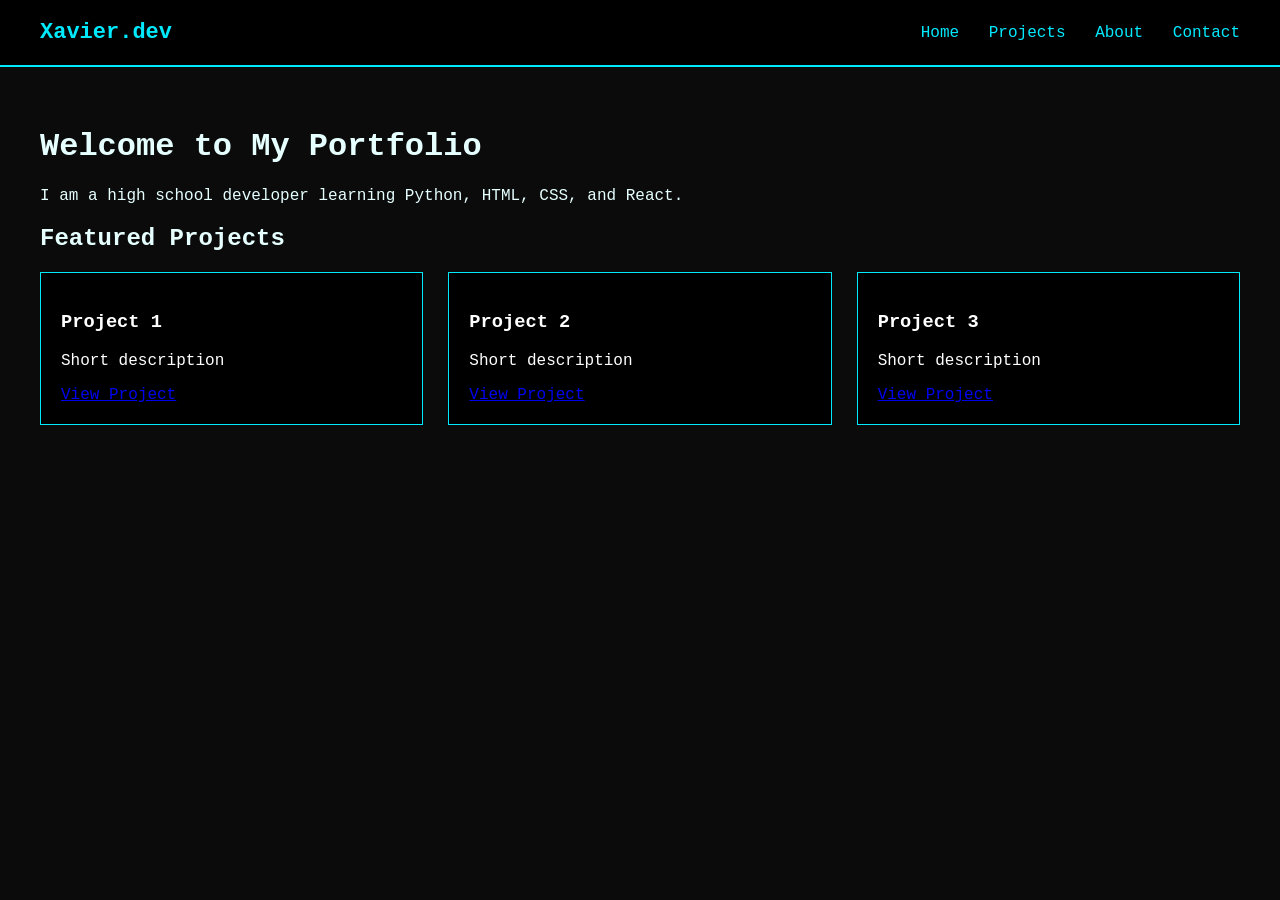
<file: index.html>
<!DOCTYPE html>
<html>
    <head>
        <title>Xavier Portfolio</title>
        <link rel="stylesheet" href="style.css">
    </head>
    <body>
        <div class="navbar">
            <div class="logo">Xavier.dev</div>

            <div class="nav-links">
                <a href="index.html">Home</a>
                <a href="projects.html">Projects</a>
                <a href="about.html">About</a>
                <a href="contact.html">Contact</a>
            </div>
        </div>

        <div class="container">

            <h1>Welcome to My Portfolio</h1>

            <p>I am a high school developer learning Python, HTML, CSS, and React.</p>

            <h2>Featured Projects</h2>

            <div class="project-grid">

                <div class="project-card">
                    <h3>Project 1</h3>
                    <p>Short description</p>
                    <a href="#">View Project</a>
                </div>

                <div class="project-card">
                    <h3>Project 2</h3>
                    <p>Short description</p>
                    <a href="#">View Project</a>
                </div>

                <div class="project-card">
                    <h3>Project 3</h3>
                    <p>Short description</p>
                    <a href="#">View Project</a>
                </div>
            </div>
        </div>
    </body>
</html>
</file>
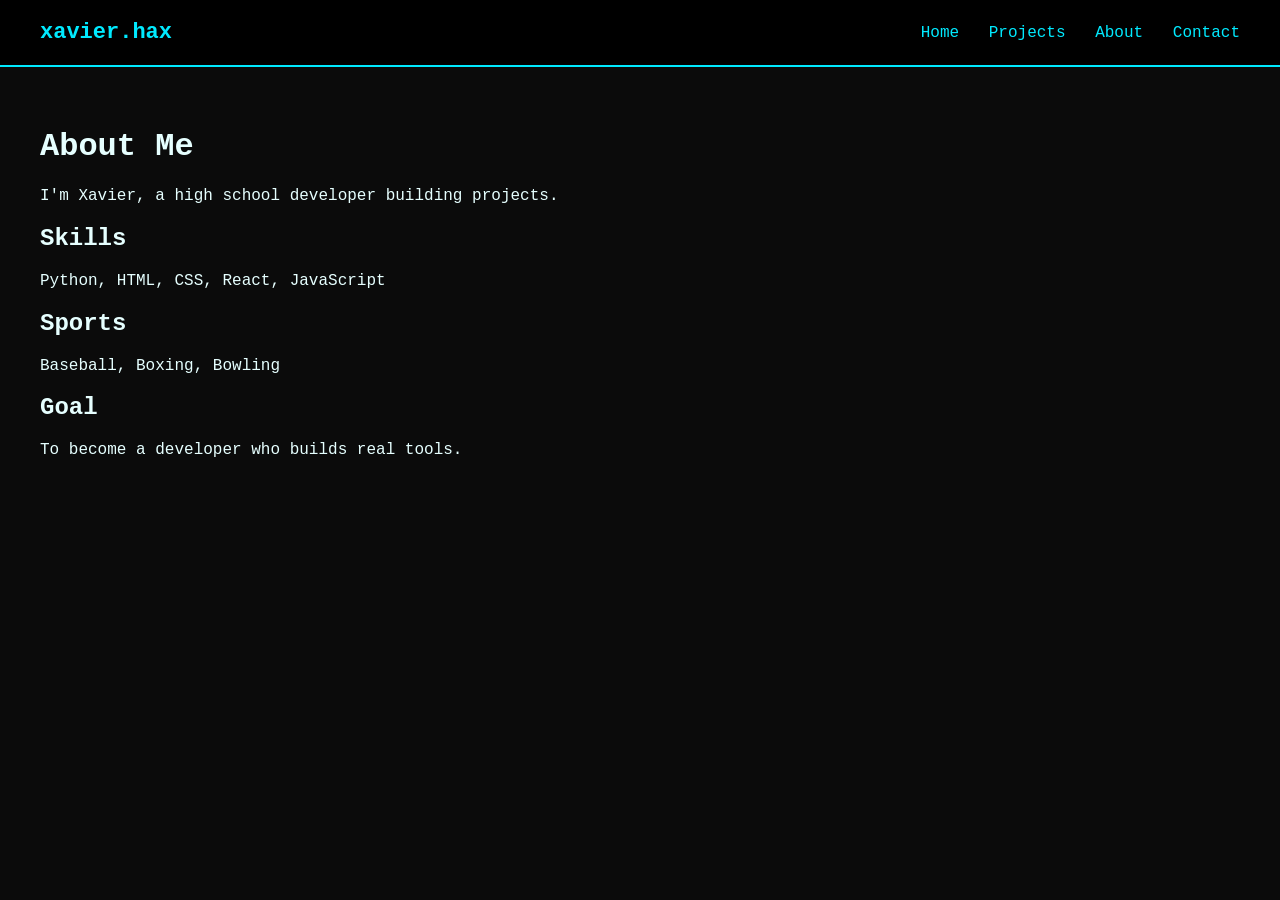
<file: about.html>
<!DOCTYPE html>
<html>
    <head>
        <title>About</title>
        <link rel="stylesheet" href="style.css">
    </head>
    <body>
        <div class="navbar">
            <div class="logo">
                xavier.hax
            </div>

            <div class="nav-links">
                <a href="index.html">Home</a>
                <a href="projects.html">Projects</a>
                <a href="about.html">About</a>
                <a href="contact.html">Contact</a>
            </div>
        </div>

        <div class="container">
            <h1>About Me</h1>
            <p>I'm Xavier, a high school developer building projects.</p>
            <h2>Skills</h2>
            <p>Python, HTML, CSS, React, JavaScript</p>
            <h2>Sports</h2>
            <p>Baseball, Boxing, Bowling</p>
            <h2>Goal</h2>
            <p>To become a developer who builds real tools.</p>
        </div>
    </body>
</html>
</file>
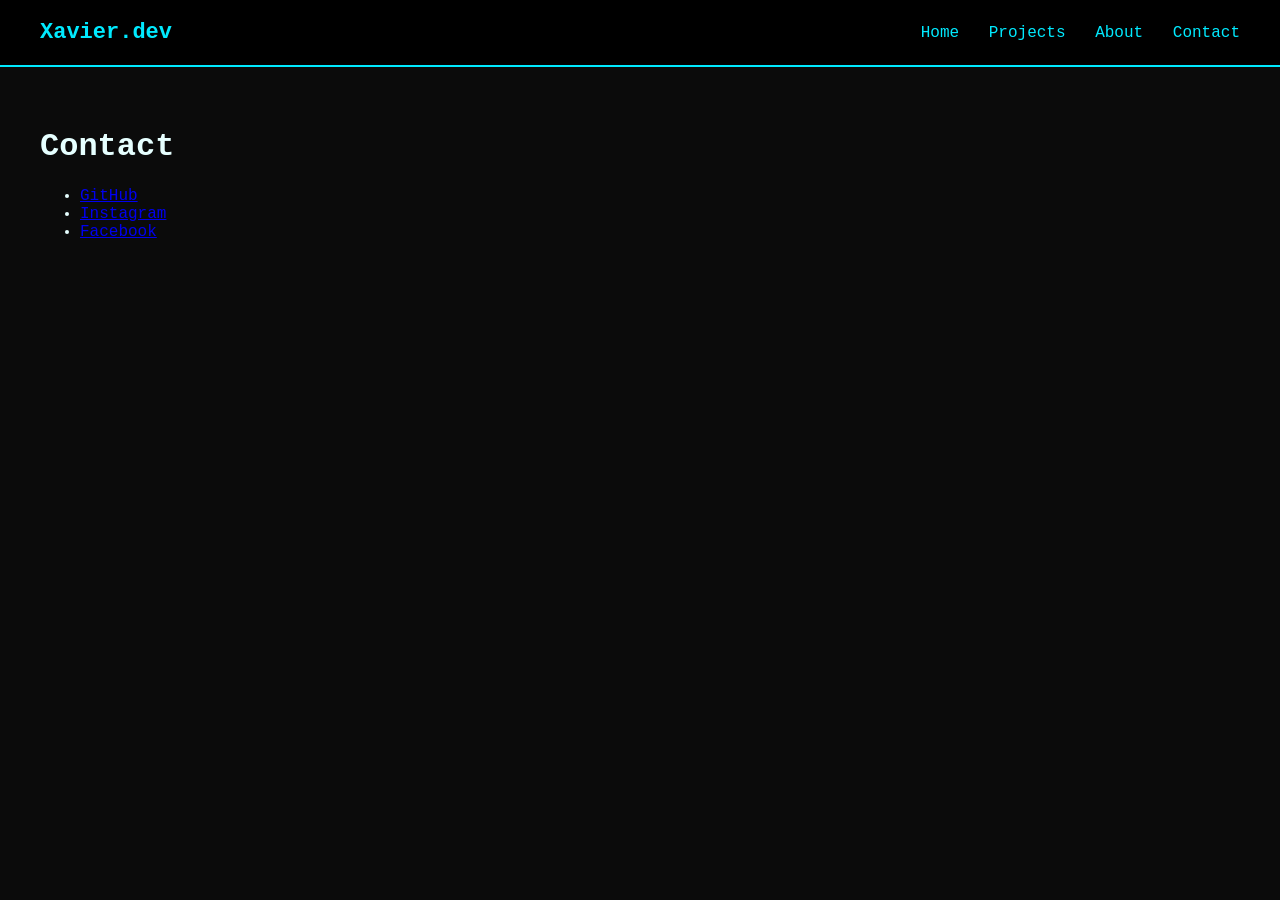
<file: contact.html>
<!DOCTYPE html>
<html>
    <head>
        <title>Contact</title>
        <link rel="stylesheet" href="style.css">
    </head>
    <body>
        <div class="navbar">
            <div class="logo">Xavier.dev</div>

                <div class="nav-links">
                    <a href="index.html">Home</a>
                    <a href="projects.html">Projects</a>
                    <a href="about.html">About</a>
                    <a href="contact.html">Contact</a>
                </div>
            </div>

            <div class="container">
                <h1>Contact</h1>
                <ul>
                <li><a href="#">GitHub</a></li>
                <li><a href="#">Instagram</a></li>
                <li><a href="#">Facebook</a></li>
                </ul>

            </div>
    </body>
</html>
</file>
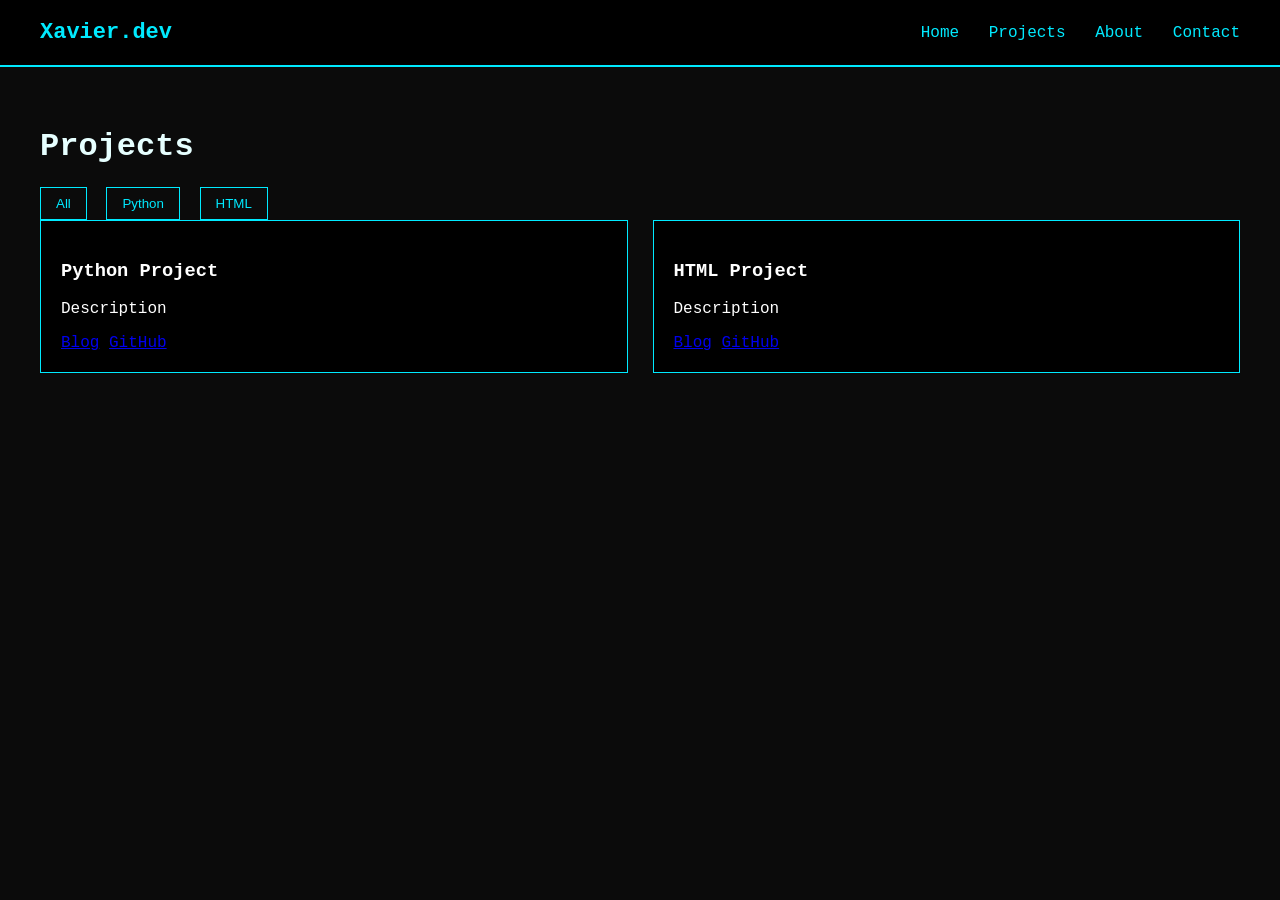
<file: projects.html>
<!DOCTYPE html>
<html>
    <head>
        <title>Projects</title>
        <link rel="stylesheet" href="style.css">
        <script src="script.js"></script>
    </head>
    <body>
        <div class="navbar">
            <div class="logo">
                Xavier.dev
            </div>

            <div class="nav-links">
                <a href="index.html">Home</a>
                <a href="projects.html">Projects</a>
                <a href="about.html">About</a>
                <a href="contact.html">Contact</a>
            </div>
        </div>

        <div class="container">
            <h1>Projects</h1>

            <button onclick="filterProjects('all')">All</button>
            <button onclick="filterProjects('python')">Python</button>
            <button onclick="filterProjects('html')">HTML</button>

            <div class="project-grid">
                <div class="project-card project python">
                    <h3>Python Project</h3>
                    <p>Description</p>
                    <a href="#">Blog</a>
                    <a href="#">GitHub</a>
                </div>

                <div class="project-card project html">
                    <h3>HTML Project</h3>
                    <p>Description</p>
                    <a href="#">Blog</a>
                    <a href="#">GitHub</a>
                </div>
            </div>
        </div>
    </body>
</html>
</file>
<file: style.css>
body{
background:#0b0b0b;
color:#e6ffff;
font-family:Courier New, monospace;
margin:0;
}

/* NAVBAR */

.navbar{
display:flex;
justify-content:space-between;
align-items:center;
padding:20px 40px;
background:#000;
border-bottom:2px solid #00eaff;
}

.logo{
font-size:22px;
font-weight:bold;
color:#00eaff;
}

.nav-links a{
margin-left:20px;
color:#00eaff;
text-decoration:none;
}

.nav-links a:hover{
color:white;
}

/* CONTENT */

.container{
padding:40px;
}

/* PROJECT GRID */

.project-grid{
display:grid;
grid-template-columns:repeat(auto-fit,minmax(300px,1fr));
gap:25px;
}

.project-card{
border:1px solid #00eaff;
background:#000;
padding:20px;
transition:.3s;
color:white;
}

.project-card:hover{
box-shadow:0 0 10px #00eaff;
transform:translateY(-5px);
}

/* BUTTONS */

button{
background:none;
border:1px solid #00eaff;
color:#00eaff;
padding:8px 15px;
margin-right:10px;
cursor:pointer;
}

button:hover{
background:#00eaff;
color:black;
}
</file>
